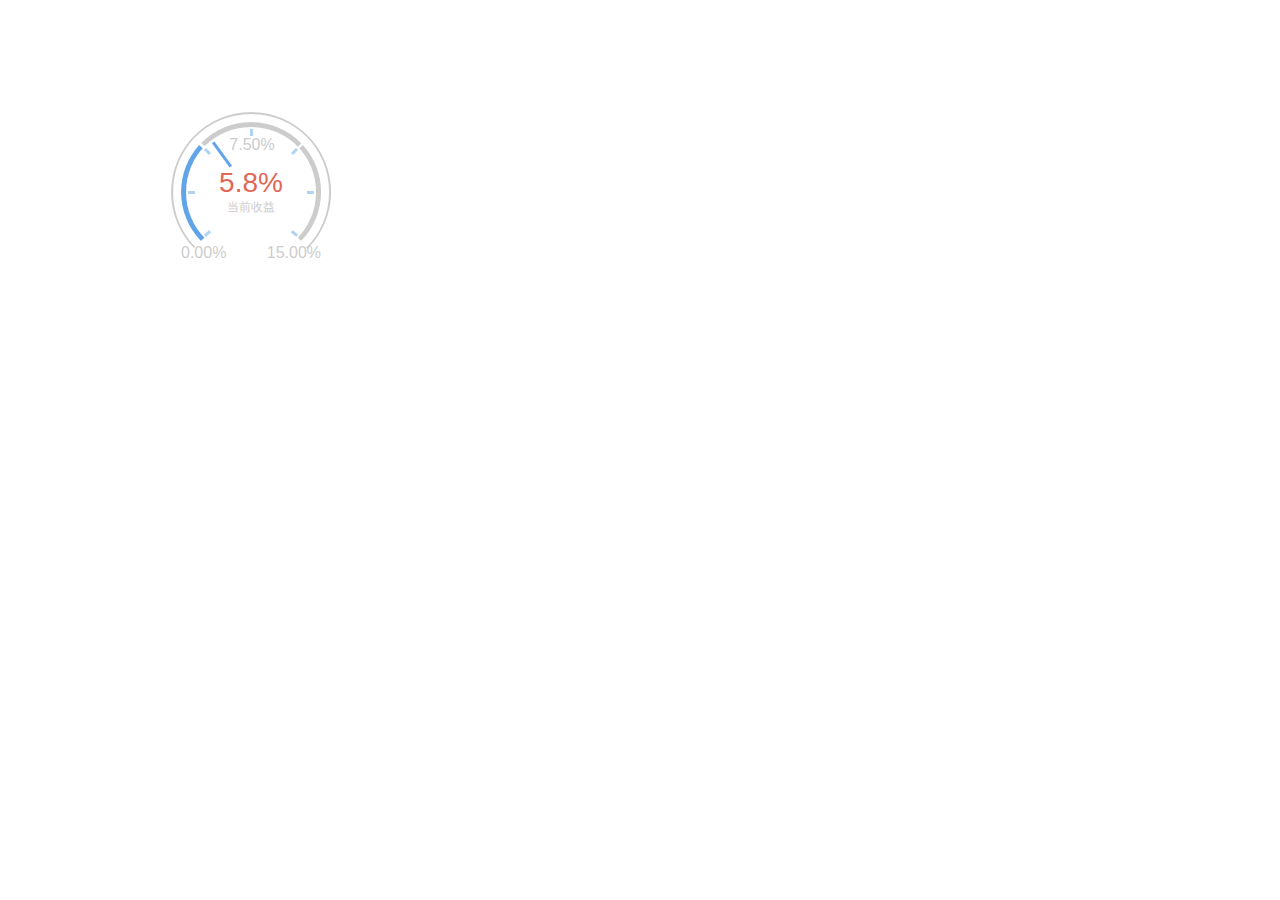
<file: 我的1.html>
﻿<!DOCTYPE html>
<html>
  <head>
    <title>我的1</title>
    <meta http-equiv="X-UA-Compatible" content="IE=edge"/>
    <meta http-equiv="content-type" content="text/html; charset=utf-8"/>
    <meta name="apple-mobile-web-app-capable" content="yes"/>
    <link href="resources/css/jquery-ui-themes.css" type="text/css" rel="stylesheet"/>
    <link href="resources/css/axure_rp_page.css" type="text/css" rel="stylesheet"/>
    <link href="data/styles.css" type="text/css" rel="stylesheet"/>
    <link href="files/我的1/styles.css" type="text/css" rel="stylesheet"/>
    <script src="resources/scripts/jquery-1.7.1.min.js"></script>
    <script src="resources/scripts/jquery-ui-1.8.10.custom.min.js"></script>
    <script src="resources/scripts/prototypePre.js"></script>
    <script src="data/document.js"></script>
    <script src="resources/scripts/prototypePost.js"></script>
    <script src="files/我的1/data.js"></script>
    <script type="text/javascript">
      $axure.utils.getTransparentGifPath = function() { return 'resources/images/transparent.gif'; };
      $axure.utils.getOtherPath = function() { return 'resources/Other.html'; };
      $axure.utils.getReloadPath = function() { return 'resources/reload.html'; };
    </script>
  </head>
  <body>
    <div id="base" class="">

      <!-- Unnamed (组合 ) -->
      <div id="u0" class="ax_default" data-left="141" data-top="107" data-width="220" data-height="170">

        <!-- Unnamed (矩形) -->
        <div id="u1" class="ax_default refs-chart-data">
          <div id="u1_div" class=""></div>
        </div>

        <!-- Unnamed (组合 ) -->
        <div id="u2" class="ax_default" data-left="171" data-top="112" data-width="160" data-height="160">

          <!-- Unnamed (组合 ) -->
          <div id="u3" class="ax_default" data-left="171" data-top="112" data-width="160" data-height="160">

            <!-- Unnamed (饼形图) -->
            <div id="u4" class="ax_default refs-chart-data">
              <img id="u4_img" class="img " src="images/我的1/regen/u4.png"/>
            </div>

            <!-- Unnamed (椭圆形) -->
            <div id="u5" class="ax_default refs-chart-data">
              <img id="u5_img" class="img " src="images/我的1/regen/u5.png"/>
            </div>
          </div>

          <!-- Unnamed (组合 ) -->
          <div id="u6" class="ax_default" data-left="181" data-top="122" data-width="140" data-height="141">

            <!-- Unnamed (饼形图) -->
            <div id="u7" class="ax_default refs-chart-data">
              <img id="u7_img" class="img " src="images/我的1/regen/u7.png"/>
            </div>

            <!-- Unnamed (饼形图) -->
            <div id="u8" class="ax_default refs-chart-data">
              <img id="u8_img" class="img " src="images/我的1/regen/u8.png"/>
            </div>

            <!-- Unnamed (饼形图) -->
            <div id="u9" class="ax_default refs-chart-data">
              <img id="u9_img" class="img " src="images/我的1/regen/u9.png"/>
            </div>

            <!-- Unnamed (椭圆形) -->
            <div id="u10" class="ax_default refs-chart-data">
              <img id="u10_img" class="img " src="images/我的1/regen/u10.png"/>
              <div id="u10_text" class="text ">
                <p style="font-size:28px;"><span style="color:#E16757;">5</span><span style="color:#E16757;">.8</span><span style="color:#E16757;">%</span></p><p style="font-size:12px;"><span style="color:#CCCCCC;">当前收益</span></p>
              </div>
            </div>

            <!-- Unnamed (椭圆形) -->
            <div id="u11" class="ax_default refs-chart-data">
              <img id="u11_img" class="img " src="images/我的1/regen/u11.png"/>
              <div id="u11_text" class="text ">
                <p><span>7.50%</span></p>
              </div>
            </div>

            <!-- Unnamed (椭圆形) -->
            <div id="u12" class="ax_default refs-chart-data">
              <img id="u12_img" class="img " src="images/我的1/regen/u11.png"/>
              <div id="u12_text" class="text ">
                <p><span>0.00%</span></p>
              </div>
            </div>

            <!-- Unnamed (椭圆形) -->
            <div id="u13" class="ax_default refs-chart-data">
              <img id="u13_img" class="img " src="images/我的1/regen/u13.png"/>
              <div id="u13_text" class="text ">
                <p><span>15.00%</span></p>
              </div>
            </div>
          </div>

          <!-- Unnamed (组合 ) -->
          <div id="u14" class="ax_default" data-left="188" data-top="129" data-width="126" data-height="107.898823298581">

            <!-- Unnamed (水平线) -->
            <div id="u15" class="ax_default refs-chart-data">
              <img id="u15_img" class="img " src="images/我的1/regen/u15.png"/>
            </div>

            <!-- Unnamed (水平线) -->
            <div id="u16" class="ax_default refs-chart-data">
              <img id="u16_img" class="img " src="images/我的1/regen/u15.png"/>
            </div>

            <!-- Unnamed (水平线) -->
            <div id="u17" class="ax_default refs-chart-data">
              <img id="u17_img" class="img " src="images/我的1/regen/u15.png"/>
            </div>

            <!-- Unnamed (水平线) -->
            <div id="u18" class="ax_default refs-chart-data">
              <img id="u18_img" class="img " src="images/我的1/regen/u15.png"/>
            </div>

            <!-- Unnamed (水平线) -->
            <div id="u19" class="ax_default refs-chart-data">
              <img id="u19_img" class="img " src="images/我的1/regen/u15.png"/>
            </div>

            <!-- Unnamed (水平线) -->
            <div id="u20" class="ax_default refs-chart-data">
              <img id="u20_img" class="img " src="images/我的1/regen/u15.png"/>
            </div>

            <!-- Unnamed (水平线) -->
            <div id="u21" class="ax_default refs-chart-data">
              <img id="u21_img" class="img " src="images/我的1/regen/u15.png"/>
            </div>

            <!-- Unnamed (水平线) -->
            <div id="u22" class="ax_default refs-chart-data">
              <img id="u22_img" class="img " src="images/我的1/regen/u22.png"/>
            </div>
          </div>
        </div>
      </div>
    </div>
  </body>
</html>
</file>
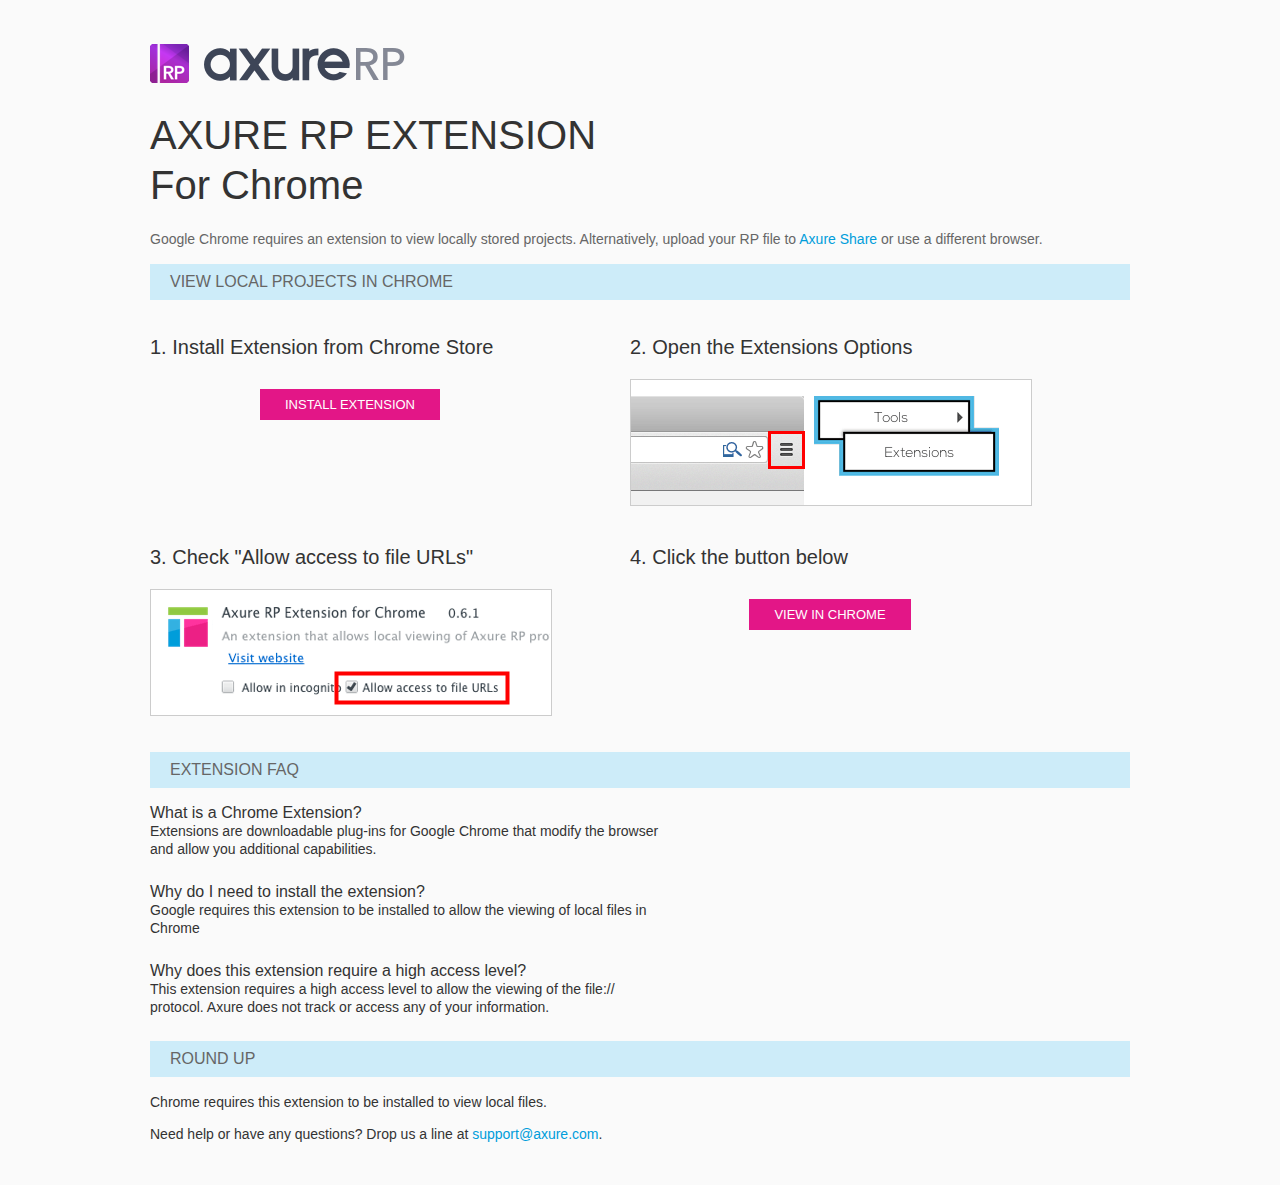
<file: resources/chrome/chrome.html>
<html>
<head>
    <title>Install the Axure RP Chrome Extension</title>
    <style type="text/css">
        *
        {
            font-family: Helvetica, Arial, sans-serif;
        }
        body
        {
            text-align: center;
            background-color: #fafafa;
        }
        p
        {
            font-size: 14px;
            line-height: 18px;
            color: #333333;
        }
        div.container
        {
            width: 980px;
            margin-left: auto;
            margin-right: auto;
            text-align: left;
        }
        a
        {
            text-decoration: none;
            color: #009dda;
        }
        .button
        {
            background: #E31687;
            font: normal 16px Arial, sans-serif;
            color: #FFFFFF;
            padding: 8px 25px 8px 25px;
            border: 0;
            display: inline-block;
            margin-top: 10px;
            text-transform: uppercase;
            font-size: 13px;
        }
        a:hover.button
        {
            opacity: .8;
        }
        div.left
        {
            width: 400px;
            float: left;
            margin-right: 80px;
        }
        div.right
        {
            width: 400px;
            float: left;
        }
        div.buttonContainer
        {
            text-align: center;
        }
        h1
        {
            font-size: 40px;
            color: #333333;
            line-height: 50px;
            margin-bottom: 20px;
            font-weight: normal;
        }
        h2
        {
            font-size: 38px;
            font-weight: normal;
            color: #08639C;
            text-align: center;
        }
        h3
        {
            font-size: 20px;
            color: #333333;
            font-weight: normal;
        }
        .heading
        {
            background-color: #cdecf9;
            height: 36px;
            line-height: 36px;
            padding-left: 20px;
            font-size: 16px;
            color: #666666;
        }
        span.faq
        {
            font-size: 16px;
            font-weight: normal;
            color: #333333;
            display: block;
        }
    </style>
</head>
<body>
    <div class="container">
        <br />
        <br />
        <img src="axure_logo.png" alt="axure" />
        <br />
        <h1>
            AXURE RP EXTENSION<br />
            For Chrome</h1>
        <p style="font-size: 14px; color: #666666; margin-top: 10px;">
            Google Chrome requires an extension to view locally stored projects. Alternatively,
            upload your RP file to <a href="https://share.axure.com">Axure Share</a> or use a different
            browser.</p>
        <h3 class="heading">
            VIEW LOCAL PROJECTS IN CHROME</h3>
        <div class="left">
            <h3>
                1. Install Extension from Chrome Store</h3>
            <div class="buttonContainer">
                <a class="button" href="https://chrome.google.com/webstore/detail/dogkpdfcklifaemcdfbildhcofnopogp"
                    target="_blank">Install Extension</a>
            </div>
        </div>
        <div class="right">
            <h3>
                2. Open the Extensions Options</h3>
            <img src="extensions_menu.gif" alt="extensions" />
        </div>
        <div style="clear: both; height: 20px;">
            &nbsp;</div>
        <div class="left">
            <h3>
                3. Check "Allow access to file URLs"</h3>
            <img src="allow_access.gif" alt="allow access" />
        </div>
        <div class="right">
            <h3>
                4. Click the button below</h3>
            <div class="buttonContainer">
                <a class="button" href="../../start.html">View in Chrome</a>
            </div>
        </div>
        <div style="clear: both; height: 20px;">
        </div>
        <h3 class="heading">
            EXTENSION FAQ</h3>
        <p>
            <span class="faq">What is a Chrome Extension?</span> Extensions are downloadable
            plug-ins for Google Chrome that modify the browser<br />
            and allow you additional capabilities.
        </p>
        <p style="margin-top: 25px;">
            <span class="faq">Why do I need to install the extension?</span> Google requires
            this extension to be installed to allow the viewing of local files in<br />
            Chrome
        </p>
        <p style="margin-top: 25px; margin-bottom: 25px;">
            <span class="faq">Why does this extension require a high access level?</span> This
            extension requires a high access level to allow the viewing of the file://<br />
            protocol. Axure does not track or access any of your information.
        </p>
        <h3 class="heading">
            ROUND UP</h3>
        <p>
            Chrome requires this extension to be installed to view local files.</p>
        <p>
            Need help or have any questions? Drop us a line at <a href="mailto:support@axure.com">
                support@axure.com</a>.
        </p>
        <div style="clear: both; height: 20px;">
        </div>
    </div>
</body>
</html>
</file>
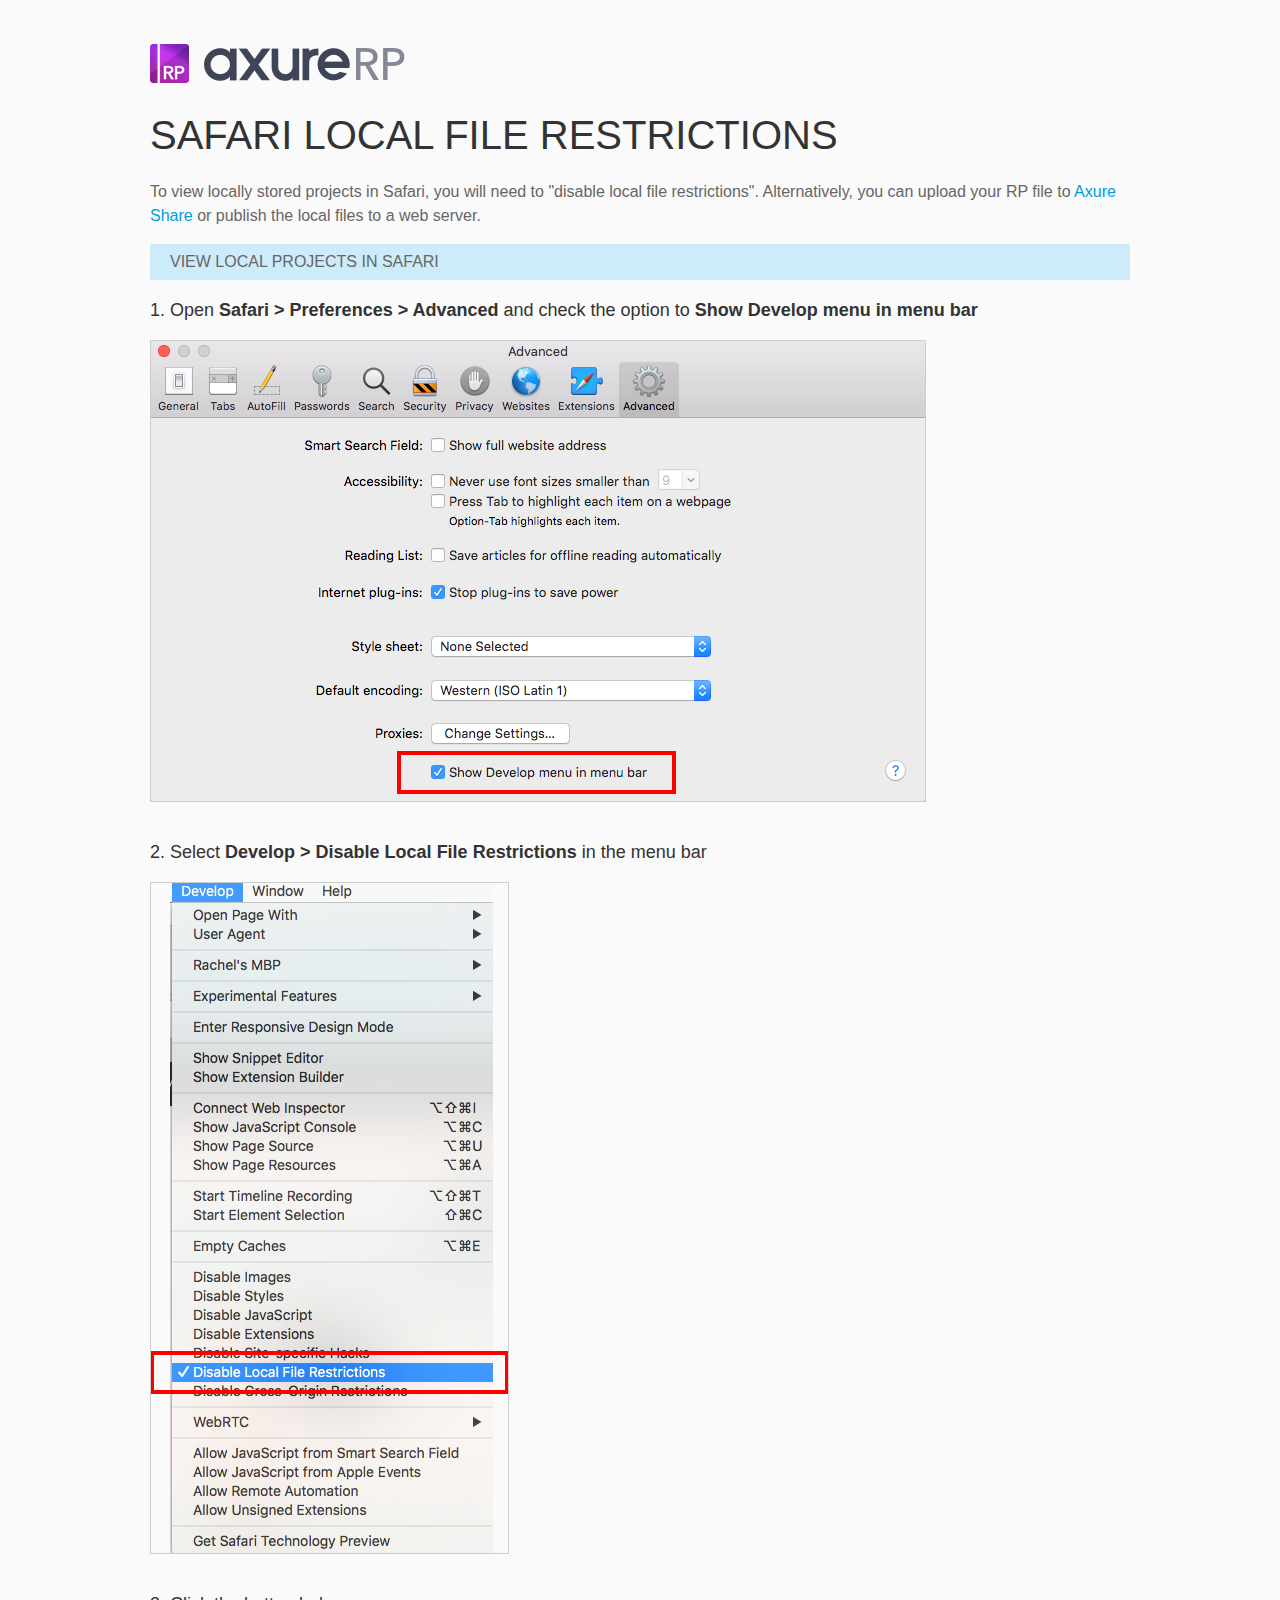
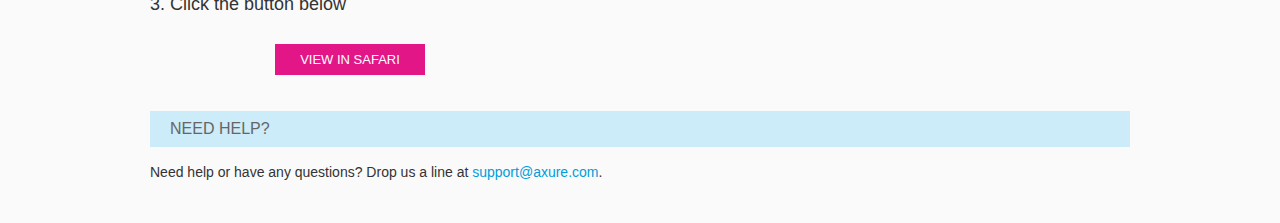
<file: resources/chrome/safari.html>
<html>
<head>
    <title>Axure RP - Safari Local File Restrictions</title>
    <style type="text/css">
        *
        {
            font-family: Helvetica, Arial, sans-serif;
        }
        body
        {
            text-align: center;
            background-color: #fafafa;
        }
        p
        {
            font-size: 14px;
            line-height: 18px;
            color: #333333;
        }
        div.container
        {
            width: 980px;
            margin-left: auto;
            margin-right: auto;
            text-align: left;
        }
        a
        {
            text-decoration: none;
            color: #009dda;
        }
        .button
        {
            background: #E31687;
            font: normal 16px Arial, sans-serif;
            color: #FFFFFF;
            padding: 8px 25px 8px 25px;
            border: 0;
            display: inline-block;
            margin-top: 10px;
            text-transform: uppercase;
            font-size: 13px;
        }
        a:hover.button
        {
            opacity: .8;
        }
        div.left
        {
            width: 400px;
            float: left;
            margin-right: 80px;
        }
        div.right
        {
            width: 400px;
            float: left;
        }
        div.buttonContainer
        {
            text-align: center;
        }
        h1
        {
            font-size: 40px;
            color: #333333;
            line-height: 50px;
            margin-bottom: 20px;
            font-weight: normal;
        }
        h2
        {
            font-size: 38px;
            font-weight: normal;
            color: #08639C;
            text-align: center;
        }
        h3
        {
            font-size: 18px;
            line-height: 24px;
            color: #333333;
            font-weight: normal;
        }
        .heading
        {
            background-color: #cdecf9;
            height: 36px;
            line-height: 36px;
            padding-left: 20px;
            font-size: 16px;
            color: #666666;
        }
        span.faq
        {
            font-size: 16px;
            font-weight: normal;
            color: #333333;
            display: block;
        }
    </style>
</head>
<body>
    <div class="container">
        <br />
        <br />
        <img src="axure_logo.png" alt="axure" />
        <br />
        <h1>
            SAFARI LOCAL FILE RESTRICTIONS</h1>
        <p style="font-size: 16px; line-height: 24px; color: #666666; margin-top: 10px;">
            To view locally stored projects in Safari, you will need to "disable local file restrictions". Alternatively,
            you can upload your RP file to <a href="https://share.axure.com">Axure Share</a> or publish the local files to a web server.</p>
        <h3 class="heading">
            VIEW LOCAL PROJECTS IN SAFARI</h3>
        <div class="">
            <h3>
                1. Open <span style="font-weight: bold">Safari > Preferences > Advanced</span> and check the option to <span style="font-weight: bold">Show Develop menu in menu bar</span></h3>
            <img src="safari_advanced.png" alt="advanced" />
        </div>
        <div style="clear: both; height: 20px;">
            &nbsp;
        </div>
        <div class="">
            <h3>
                2. Select <span style="font-weight: bold">Develop > Disable Local File Restrictions</span> in the menu bar</h3>
            <img src="safari_restrictions.png" alt="extensions" />
        </div>
        <div style="clear: both; height: 20px;">
            &nbsp;</div>
        <div class="left">
            <h3>
                3. Click the button below
            </h3>
            <div class="buttonContainer">
                <a class="button" href="../../start.html">View in Safari</a>
            </div>
        </div>
        <div style="clear: both; height: 20px;">
        </div>
        <h3 class="heading">
            NEED HELP?</h3>
        <p>
            Need help or have any questions? Drop us a line at <a href="mailto:support@axure.com">
                support@axure.com</a>.
        </p>
        <div style="clear: both; height: 20px;">
        </div>
    </div>
</body>
</html>
</file>
<file: resources/css/axure_rp_page.css>
﻿/* so the window resize fires within a frame in IE7 */
html, body {
    height: 100%;
}

a {
    color: inherit;
}

p {
    margin: 0px;
    text-rendering: optimizeLegibility;
    font-feature-settings: "kern" 1;
    -webkit-font-feature-settings: "kern";
    -moz-font-feature-settings: "kern";
    -moz-font-feature-settings: "kern=1";
    font-kerning: normal;
}

iframe {
    background: #FFFFFF;
}

/* to match IE with C, FF */
input {
    padding: 1px 0px 1px 0px;
    box-sizing: border-box;
    -moz-box-sizing: border-box;
}

textarea {
    margin: 0px;
    box-sizing: border-box;
    -moz-box-sizing: border-box;
}

div.intcases {
    font-family: arial; 
    font-size: 12px;
    text-align:left; 
    border:1px solid #AAA; 
    background:#FFF none repeat scroll 0% 0%; 
    z-index:9999; 
    visibility:hidden; 
    position:absolute;
    padding: 0px;
    border-radius: 3px;
    white-space: nowrap;
}

div.intcaselink {
    cursor: pointer;
    padding: 3px 8px 3px 8px;
    margin: 5px;
    background:#EEE none repeat scroll 0% 0%; 
    border:1px solid #AAA;
    border-radius: 3px;
}

div.refpageimage {
    position: absolute;
    left: 0px;
    top: 0px;
    font-size: 0px;
    width: 16px;
    height: 16px;
    cursor: pointer;
    background-image: url(images/newwindow.gif);
    background-repeat: no-repeat;
}

div.annnoteimage {
    position: absolute;
    left: 0px;
    top: 0px;
    font-size: 0px;
    /*width: 16px;
    height: 12px;*/
    cursor: help;
    /*background-image: url(images/note.gif);*/
    /*background-repeat: no-repeat;*/
    width: 13px;
    height: 12px;
    padding-top: 1px;
    text-align: center;
    background-color: #138CDD;
    -moz-box-shadow: 1px 1px 3px #aaa;
    -webkit-box-shadow: 1px 1px 3px #aaa;
    box-shadow: 1px 1px 3px #aaa;
}

div.annnoteline {
    display: inline-block;
    width: 9px;
    height: 1px;
    border-bottom: 1px solid white;
    margin-top: 1px;
}

div.annnotelabel {
    position: absolute;
    left: 0px;
    top: 0px;
    font-family: Helvetica,Arial;
    font-size: 10px;
    /*border: 1px solid rgb(166,221,242);*/
    cursor: help;
    /*background:rgb(0,157,217) none repeat scroll 0% 0%;*/ 
    padding: 1px 3px 1px 3px;
    white-space: nowrap;
    color: white;
    
    background-color: #138CDD;
    -moz-box-shadow: 1px 1px 3px #aaa;
    -webkit-box-shadow: 1px 1px 3px #aaa;
    box-shadow: 1px 1px 3px #aaa;
}

.annotation {
    font-size: 12px;
    padding-left: 2px;
    margin-bottom: 5px;
}

.annotationName {
    /*font-size: 13px;
    font-weight: bold;
    margin-bottom: 3px;
    white-space: nowrap;*/

    font-family: 'Trebuchet MS';
    font-size: 14px;
    font-weight: bold;
    margin-bottom: 5px;
    white-space: nowrap;
}

.annotationValue {
    font-family: Arial, Helvetica, Sans-Serif;
    font-size: 12px;
    color: #4a4a4a;
    line-height: 21px;
    margin-bottom: 20px;
}

.noteLink {
    text-decoration: inherit;
    color: inherit;
}

.noteLink:hover {
    background-color: white;
}

/* this is a fix for the issue where dialogs jump around and takes the text-align from the body */
.dialogFix {
    position:absolute;
    text-align:left;
    border: 1px solid #8f949a;
}


@keyframes pulsate {
  from {
    box-shadow: 0 0 10px #15d6ba;
  }
  to {
    box-shadow: 0 0 20px #15d6ba;
  }
}

@-webkit-keyframes pulsate {
  from {
    -webkit-box-shadow: 0 0 10px #15d6ba;
    box-shadow: 0 0 10px #15d6ba;
  }
  to {
    -webkit-box-shadow: 0 0 20px #15d6ba;
    box-shadow: 0 0 20px #15d6ba;
  }
}
 
@-moz-keyframes pulsate {
  from {
    -moz-box-shadow: 0 0 10px #15d6ba;
    box-shadow: 0 0 10px #15d6ba;
  }
  to {
    -moz-box-shadow: 0 0 20px #15d6ba;
    box-shadow: 0 0 20px #15d6ba;
  }
}

.legacyPulsateBorder {
    /*border: 5px solid #15d6ba;
    margin: -5px;*/
    -moz-box-shadow: 0 0 10px 3px #15d6ba;
    box-shadow: 0 0 10px 3px #15d6ba;
}

.pulsateBorder {
  animation-name: pulsate;
  animation-timing-function: ease-in-out;
  animation-duration: 0.9s;
  animation-iteration-count: infinite;
  animation-direction: alternate;
  
  -webkit-animation-name: pulsate;
  -webkit-animation-timing-function: ease-in-out;
  -webkit-animation-duration: 0.9s;
  -webkit-animation-iteration-count: infinite;
  -webkit-animation-direction: alternate;

  -moz-animation-name: pulsate;
  -moz-animation-timing-function: ease-in-out;
  -moz-animation-duration: 0.9s;
  -moz-animation-iteration-count: infinite;
  -moz-animation-direction: alternate;
}

.ax_default_hidden, .ax_default_unplaced{
    display: none;
    visibility: hidden;
}

.widgetNoteSelected {
    -moz-box-shadow: 0 0 10px 3px #138CDD;
    box-shadow: 0 0 10px 3px #138CDD;
    /*-moz-box-shadow: 0 0 20px #3915d6;
    box-shadow: 0 0 20px #3915d6;*/
    /*border: 3px solid #3915d6;*/
    /*margin: -3px;*/
}


.singleImg {
    display: none;
    visibility: hidden;
}
</file>
<file: data/styles.css>
﻿.ax_default {
  font-family:'Arial Normal', 'Arial';
  font-weight:400;
  font-style:normal;
  font-size:13px;
  color:#333333;
  text-align:center;
  line-height:normal;
}
._一级标题 {
  font-family:'Arial Normal', 'Arial';
  font-weight:bold;
  font-style:normal;
  font-size:32px;
  text-align:left;
}
._二级标题 {
  font-family:'Arial Normal', 'Arial';
  font-weight:bold;
  font-style:normal;
  font-size:24px;
  text-align:left;
}
._三级标题 {
  font-family:'Arial Normal', 'Arial';
  font-weight:bold;
  font-style:normal;
  font-size:18px;
  text-align:left;
}
._四级标题 {
  font-family:'Arial Normal', 'Arial';
  font-weight:bold;
  font-style:normal;
  font-size:14px;
  text-align:left;
}
._五级标题 {
  font-family:'Arial Normal', 'Arial';
  font-weight:bold;
  font-style:normal;
  text-align:left;
}
._六级标题 {
  font-family:'Arial Normal', 'Arial';
  font-weight:bold;
  font-style:normal;
  font-size:10px;
  text-align:left;
}
._文本段落 {
  text-align:left;
}
.refs-chart-data {
  font-family:'Arial Normal', 'Arial';
  font-weight:400;
  font-style:normal;
}
</file>
<file: files/我的1/styles.css>
﻿body {
  margin:0px;
  background-image:none;
  position:static;
  left:auto;
  width:361px;
  margin-left:0;
  margin-right:0;
  text-align:left;
}
#base {
  position:absolute;
  z-index:0;
}
#u0 {
  border-width:0px;
  position:absolute;
  left:0px;
  top:0px;
  width:0px;
  height:0px;
}
#u1_div {
  border-width:0px;
  position:absolute;
  left:0px;
  top:0px;
  width:220px;
  height:170px;
  background:inherit;
  background-color:rgba(255, 255, 255, 0);
  border:none;
  border-radius:2px;
  -moz-box-shadow:none;
  -webkit-box-shadow:none;
  box-shadow:none;
  font-size:12px;
}
#u1 {
  border-width:0px;
  position:absolute;
  left:141px;
  top:107px;
  width:220px;
  height:170px;
  font-size:12px;
}
#u1_text {
  border-width:0px;
  position:absolute;
  left:0px;
  top:0px;
  width:0px;
  visibility:hidden;
  word-wrap:break-word;
}
#u2 {
  border-width:0px;
  position:absolute;
  left:0px;
  top:0px;
  width:0px;
  height:0px;
}
#u3 {
  border-width:0px;
  position:absolute;
  left:0px;
  top:0px;
  width:0px;
  height:0px;
}
#u4_img {
  border-width:0px;
  position:absolute;
  left:0px;
  top:0px;
  width:160px;
  height:160px;
}
#u4 {
  border-width:0px;
  position:absolute;
  left:171px;
  top:112px;
  width:160px;
  height:160px;
  font-size:12px;
}
#u4_text {
  border-width:0px;
  position:absolute;
  left:0px;
  top:0px;
  width:0px;
  visibility:hidden;
  word-wrap:break-word;
}
#u5_img {
  border-width:0px;
  position:absolute;
  left:0px;
  top:0px;
  width:156px;
  height:156px;
}
#u5 {
  border-width:0px;
  position:absolute;
  left:173px;
  top:114px;
  width:156px;
  height:156px;
  font-size:12px;
  color:#989898;
}
#u5_text {
  border-width:0px;
  position:absolute;
  left:0px;
  top:0px;
  width:0px;
  visibility:hidden;
  word-wrap:break-word;
}
#u6 {
  border-width:0px;
  position:absolute;
  left:0px;
  top:0px;
  width:0px;
  height:0px;
}
#u7_img {
  border-width:0px;
  position:absolute;
  left:0px;
  top:0px;
  width:140px;
  height:140px;
}
#u7 {
  border-width:0px;
  position:absolute;
  left:181px;
  top:122px;
  width:140px;
  height:140px;
  font-size:12px;
}
#u7_text {
  border-width:0px;
  position:absolute;
  left:0px;
  top:0px;
  width:0px;
  visibility:hidden;
  word-wrap:break-word;
}
#u8_img {
  border-width:0px;
  position:absolute;
  left:0px;
  top:0px;
  width:140px;
  height:140px;
}
#u8 {
  border-width:0px;
  position:absolute;
  left:181px;
  top:122px;
  width:140px;
  height:140px;
  font-size:12px;
}
#u8_text {
  border-width:0px;
  position:absolute;
  left:0px;
  top:0px;
  width:0px;
  visibility:hidden;
  word-wrap:break-word;
}
#u9_img {
  border-width:0px;
  position:absolute;
  left:0px;
  top:0px;
  width:140px;
  height:140px;
}
#u9 {
  border-width:0px;
  position:absolute;
  left:181px;
  top:122px;
  width:140px;
  height:140px;
  font-size:12px;
}
#u9_text {
  border-width:0px;
  position:absolute;
  left:0px;
  top:0px;
  width:0px;
  visibility:hidden;
  word-wrap:break-word;
}
#u10_img {
  border-width:0px;
  position:absolute;
  left:0px;
  top:0px;
  width:130px;
  height:130px;
}
#u10 {
  border-width:0px;
  position:absolute;
  left:186px;
  top:127px;
  width:130px;
  height:130px;
}
#u10_text {
  border-width:0px;
  position:absolute;
  left:0px;
  top:41px;
  width:130px;
  word-wrap:break-word;
}
#u11_img {
  border-width:0px;
  position:absolute;
  left:0px;
  top:0px;
  width:46px;
  height:19px;
}
#u11 {
  border-width:0px;
  position:absolute;
  left:229px;
  top:136px;
  width:46px;
  height:19px;
  font-size:16px;
  color:#CCCCCC;
}
#u11_text {
  border-width:0px;
  position:absolute;
  left:0px;
  top:0px;
  width:46px;
  white-space:nowrap;
}
#u12_img {
  border-width:0px;
  position:absolute;
  left:0px;
  top:0px;
  width:46px;
  height:19px;
}
#u12 {
  border-width:0px;
  position:absolute;
  left:181px;
  top:244px;
  width:46px;
  height:19px;
  font-size:16px;
  color:#CCCCCC;
  text-align:left;
}
#u12_text {
  border-width:0px;
  position:absolute;
  left:0px;
  top:0px;
  width:46px;
  white-space:nowrap;
}
#u13_img {
  border-width:0px;
  position:absolute;
  left:0px;
  top:0px;
  width:55px;
  height:19px;
}
#u13 {
  border-width:0px;
  position:absolute;
  left:266px;
  top:244px;
  width:55px;
  height:19px;
  font-size:16px;
  color:#CCCCCC;
  text-align:right;
}
#u13_text {
  border-width:0px;
  position:absolute;
  left:0px;
  top:0px;
  width:55px;
  white-space:nowrap;
}
#u14 {
  border-width:0px;
  position:absolute;
  left:0px;
  top:0px;
  width:0px;
  height:0px;
}
#u15_img {
  border-width:0px;
  position:absolute;
  left:-1px;
  top:-1px;
  width:10px;
  height:6px;
}
#u15 {
  border-width:0px;
  position:absolute;
  left:204px;
  top:232px;
  width:7px;
  height:3px;
  -webkit-transform:rotate(320deg);
  -moz-transform:rotate(320deg);
  -ms-transform:rotate(320deg);
  transform:rotate(320deg);
}
#u15_text {
  border-width:0px;
  position:absolute;
  left:0px;
  top:0px;
  width:0px;
  visibility:hidden;
  word-wrap:break-word;
}
#u16_img {
  border-width:0px;
  position:absolute;
  left:-1px;
  top:-1px;
  width:10px;
  height:6px;
}
#u16 {
  border-width:0px;
  position:absolute;
  left:188px;
  top:191px;
  width:7px;
  height:3px;
}
#u16_text {
  border-width:0px;
  position:absolute;
  left:0px;
  top:0px;
  width:0px;
  visibility:hidden;
  word-wrap:break-word;
}
#u17_img {
  border-width:0px;
  position:absolute;
  left:-1px;
  top:-1px;
  width:10px;
  height:6px;
}
#u17 {
  border-width:0px;
  position:absolute;
  left:204px;
  top:150px;
  width:7px;
  height:3px;
  -webkit-transform:rotate(45deg);
  -moz-transform:rotate(45deg);
  -ms-transform:rotate(45deg);
  transform:rotate(45deg);
}
#u17_text {
  border-width:0px;
  position:absolute;
  left:0px;
  top:0px;
  width:0px;
  visibility:hidden;
  word-wrap:break-word;
}
#u18_img {
  border-width:0px;
  position:absolute;
  left:-1px;
  top:-1px;
  width:10px;
  height:6px;
}
#u18 {
  border-width:0px;
  position:absolute;
  left:248px;
  top:131px;
  width:7px;
  height:3px;
  -webkit-transform:rotate(90deg);
  -moz-transform:rotate(90deg);
  -ms-transform:rotate(90deg);
  transform:rotate(90deg);
}
#u18_text {
  border-width:0px;
  position:absolute;
  left:0px;
  top:0px;
  width:0px;
  visibility:hidden;
  word-wrap:break-word;
}
#u19_img {
  border-width:0px;
  position:absolute;
  left:-1px;
  top:-1px;
  width:10px;
  height:6px;
}
#u19 {
  border-width:0px;
  position:absolute;
  left:291px;
  top:232px;
  width:7px;
  height:3px;
  -webkit-transform:rotate(40deg);
  -moz-transform:rotate(40deg);
  -ms-transform:rotate(40deg);
  transform:rotate(40deg);
}
#u19_text {
  border-width:0px;
  position:absolute;
  left:0px;
  top:0px;
  width:0px;
  visibility:hidden;
  word-wrap:break-word;
}
#u20_img {
  border-width:0px;
  position:absolute;
  left:-1px;
  top:-1px;
  width:10px;
  height:6px;
}
#u20 {
  border-width:0px;
  position:absolute;
  left:307px;
  top:191px;
  width:7px;
  height:3px;
}
#u20_text {
  border-width:0px;
  position:absolute;
  left:0px;
  top:0px;
  width:0px;
  visibility:hidden;
  word-wrap:break-word;
}
#u21_img {
  border-width:0px;
  position:absolute;
  left:-1px;
  top:-1px;
  width:10px;
  height:6px;
}
#u21 {
  border-width:0px;
  position:absolute;
  left:291px;
  top:150px;
  width:7px;
  height:3px;
  -webkit-transform:rotate(315deg);
  -moz-transform:rotate(315deg);
  -ms-transform:rotate(315deg);
  transform:rotate(315deg);
}
#u21_text {
  border-width:0px;
  position:absolute;
  left:0px;
  top:0px;
  width:0px;
  visibility:hidden;
  word-wrap:break-word;
}
#u22_img {
  border-width:0px;
  position:absolute;
  left:-1px;
  top:-1px;
  width:33px;
  height:6px;
}
#u22 {
  border-width:0px;
  position:absolute;
  left:207px;
  top:153px;
  width:30px;
  height:3px;
  -webkit-transform:rotate(54deg);
  -moz-transform:rotate(54deg);
  -ms-transform:rotate(54deg);
  transform:rotate(54deg);
}
#u22_text {
  border-width:0px;
  position:absolute;
  left:0px;
  top:0px;
  width:0px;
  visibility:hidden;
  word-wrap:break-word;
}
</file>
